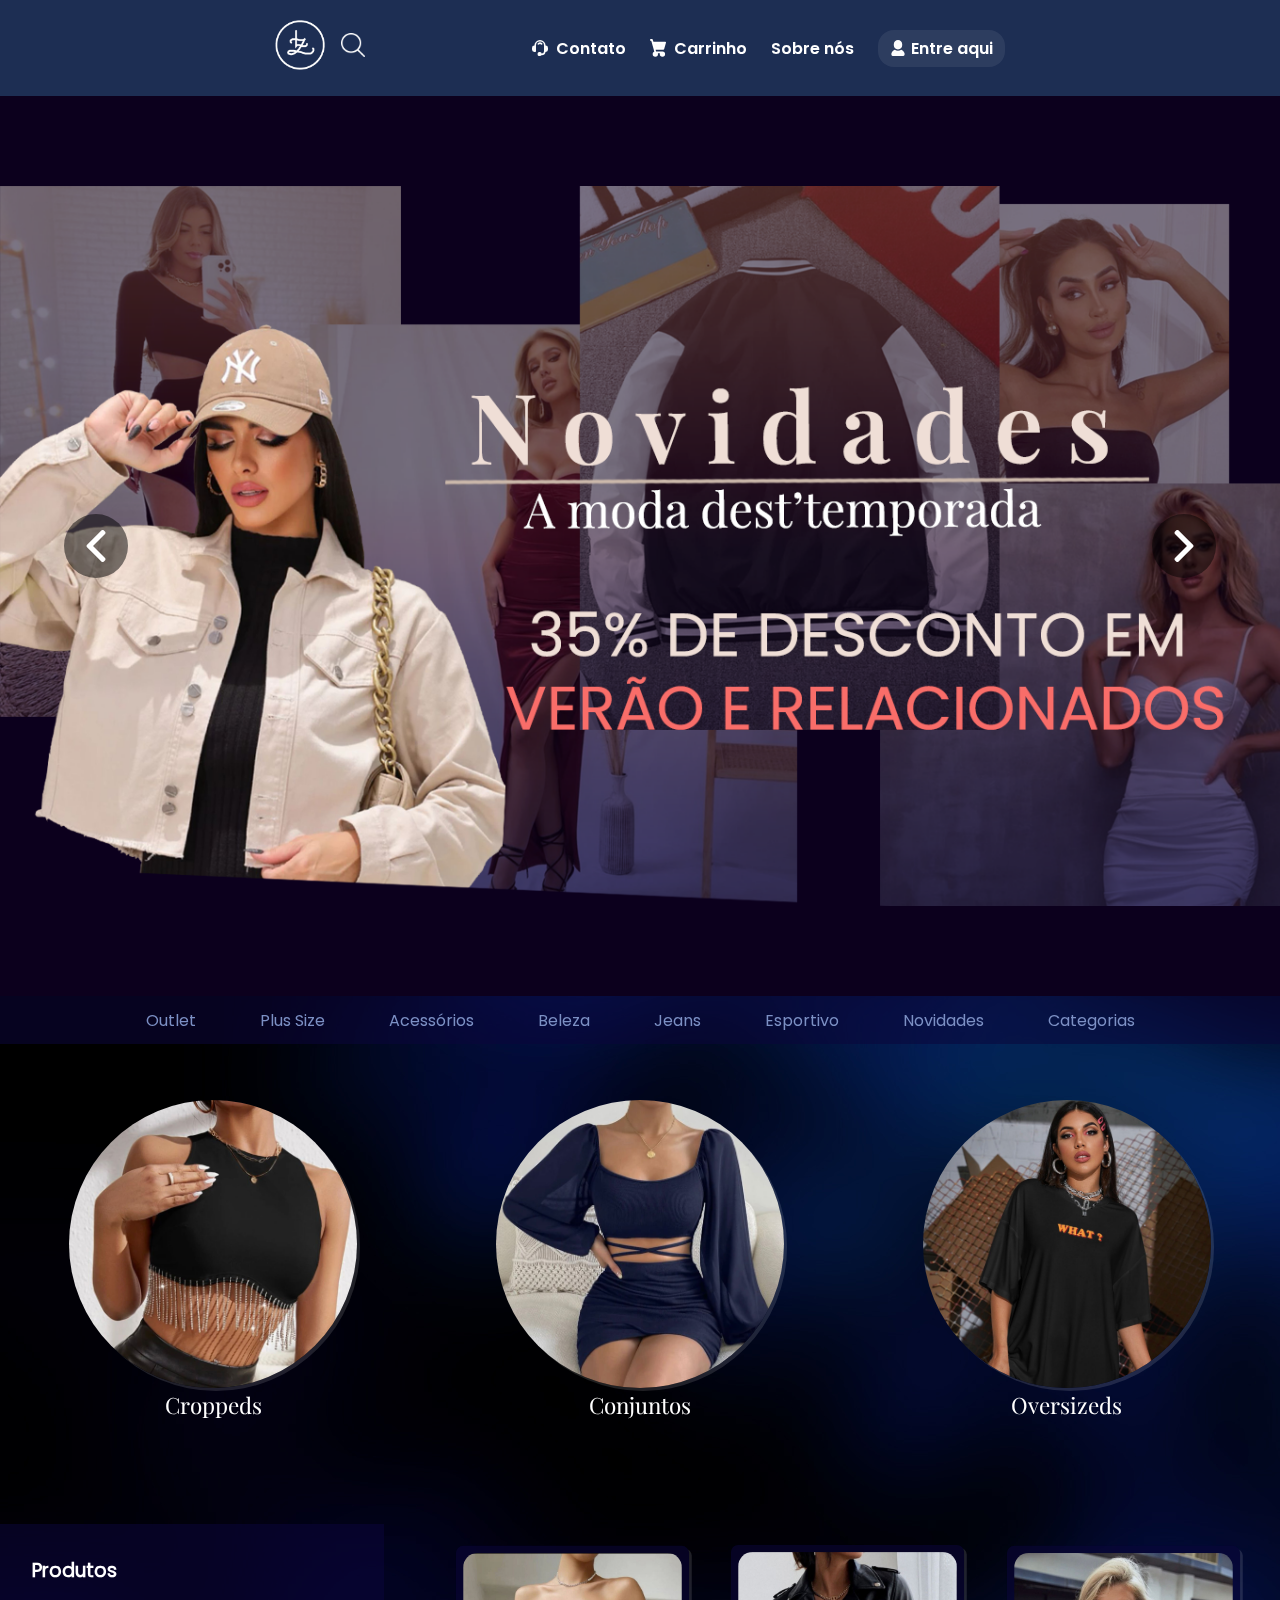
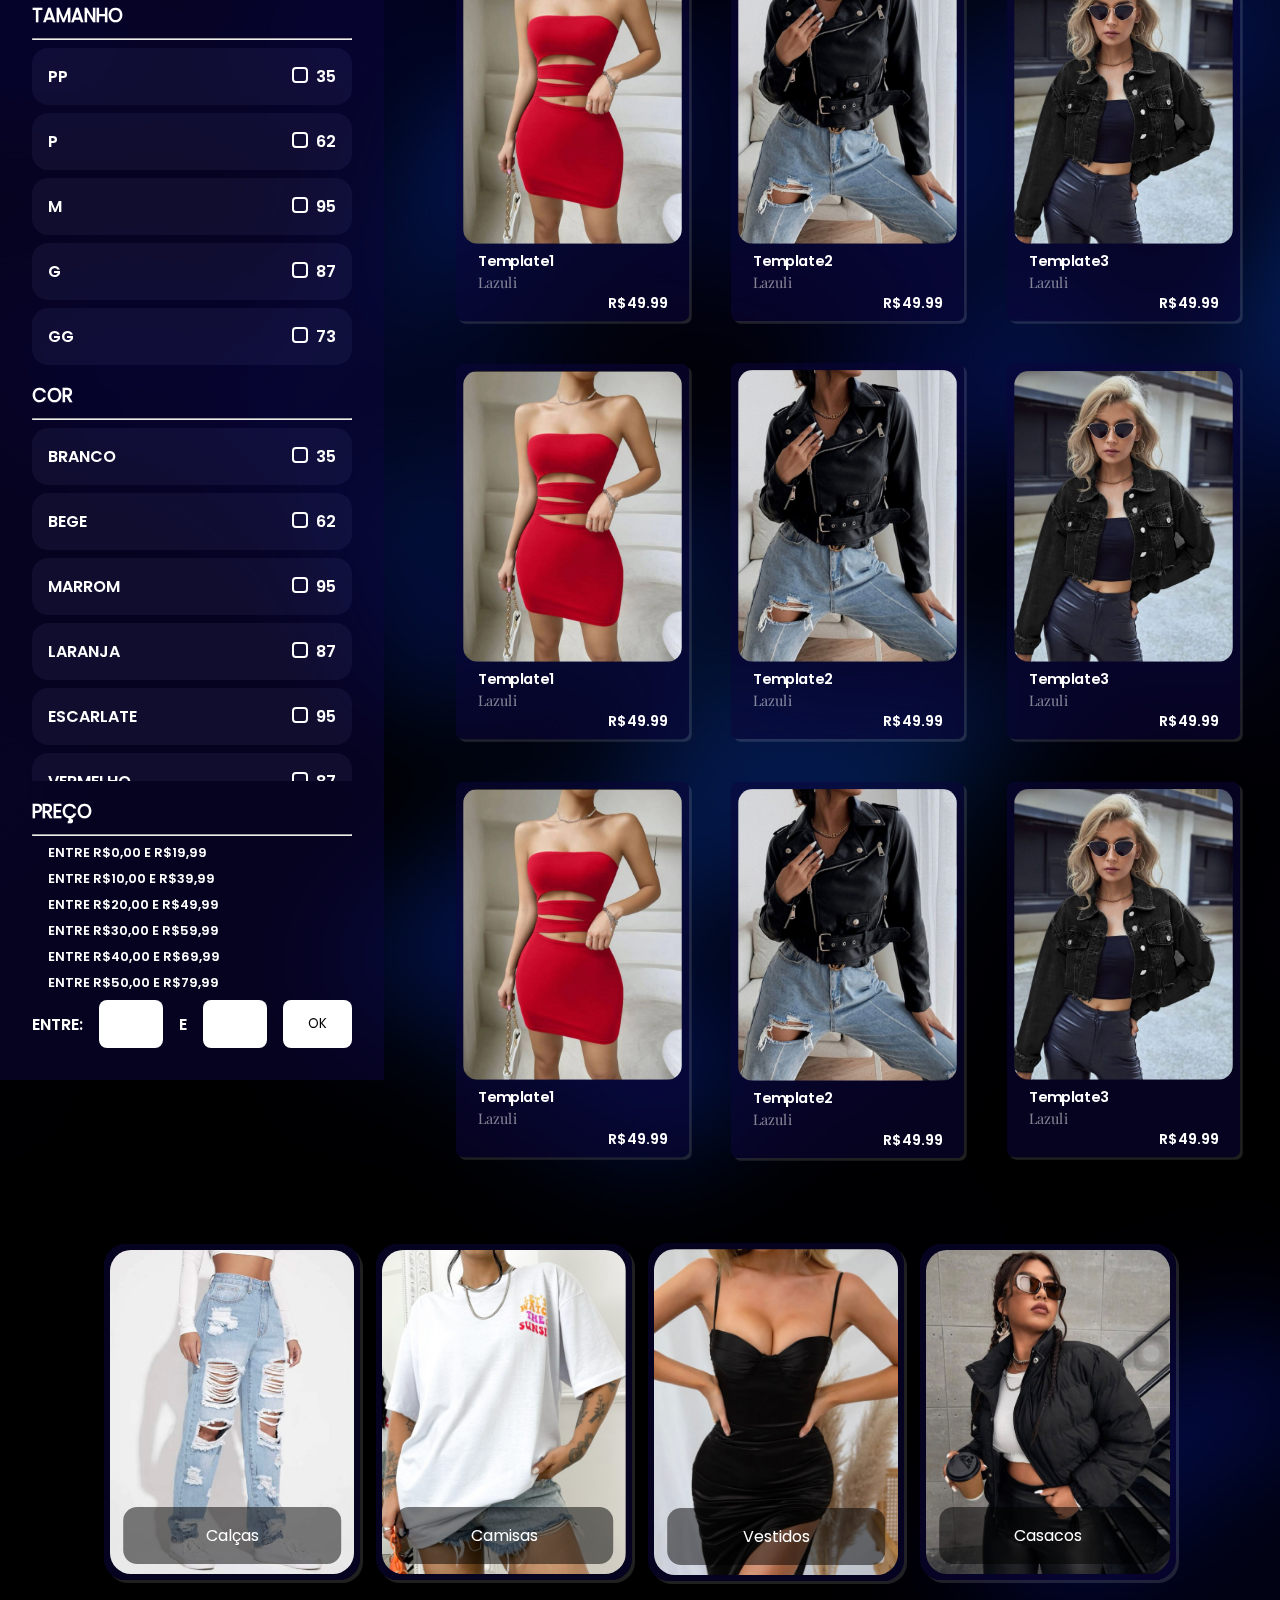
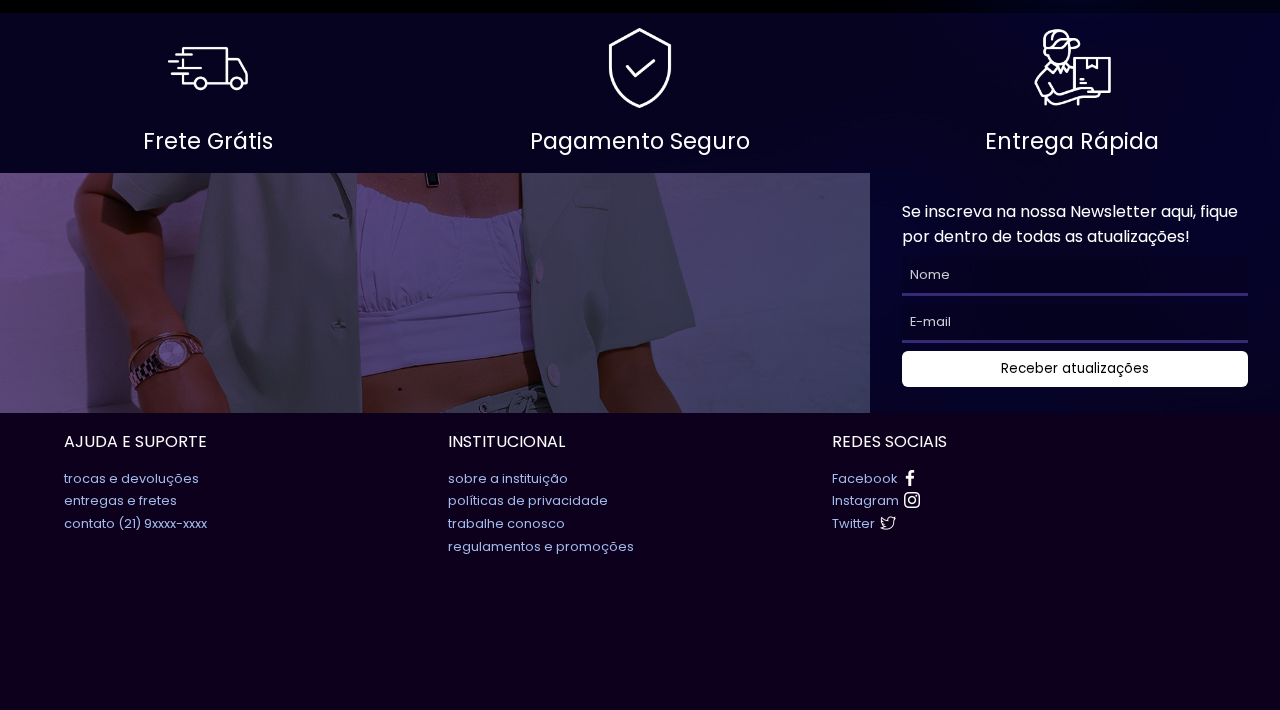
<file: index.html>
<!DOCTYPE html>
<html lang="pt-BR">
<head>
    <meta charset="UTF-8">
    <meta name="viewport" content="width=device-width, initial-scale=1.0">
    <link rel="stylesheet" href="Styles/default.css">
    <link rel="stylesheet" href="Styles/index.css">
    <link rel="stylesheet" href="default/transitions.css">
    <link rel="stylesheet" href="Styles/headerInput.css">
    <link rel="stylesheet" href="Styles/footer.css">
    <script src="default/script.js" defer></script>
    <title>Loja Lazuli</title>
</head>
<body>
    <div class="transition transition-2 is-active"></div>
    
    <header>
        <div class="headerUpInput opacity">
            <button onclick="inputDisappear()">Fechar</button>
            <input type="text" name="busca" id="busca" placeholder="Buscar produtos">
        </div>
        <div class="headerUp">
            <div class="headerLeft">
                <button onclick="index()">
                    <a href="index.html"><img src="Imagens/LogoLazulli.png" alt=""></a>
                </button>
                <button onclick="inputAppear()" id="lupa"><img src="Imagens/lupa.png"></button>
            </div>
            <div class="headerRight">
                <div class="left">
                    <button onclick="perfil()">
                        <a class="last">
                            <svg version="1.1" id="_x32_" xmlns="http://www.w3.org/2000/svg" xmlns:xlink="http://www.w3.org/1999/xlink" viewBox="0 0 512 512"  xml:space="preserve"><g><path class="st0" d="M458.159,404.216c-18.93-33.65-49.934-71.764-100.409-93.431c-28.868,20.196-63.938,32.087-101.745,32.087 c-37.828,0-72.898-11.89-101.767-32.087c-50.474,21.667-81.479,59.782-100.398,93.431C28.731,448.848,48.417,512,91.842,512c43.426,0,164.164,0,164.164,0s120.726,0,164.153,0C463.583,512,483.269,448.848,458.159,404.216z"/><path class="st0" d="M256.005,300.641c74.144,0,134.231-60.108,134.231-134.242v-32.158C390.236,60.108,330.149,0,256.005,0c-74.155,0-134.252,60.108-134.252,134.242V166.4C121.753,240.533,181.851,300.641,256.005,300.641z"/></g></svg>
                            <label>Entre aqui</label>
                        </a>
                    </button>
                    <button id="menuBtn">
                        <span></span>
                        <span></span>
                        <span></span>
                    </button>
                </div>
                <div class="right">
                    <button onclick="contato()"><a>
                        <svg class="w-6 h-6 text-gray-800 dark:text-white" aria-hidden="true" xmlns="http://www.w3.org/2000/svg" fill="currentColor" viewBox="0 0 20 20"><path d="M7.824 5.937a1 1 0 0 0 .726-.312 2.042 2.042 0 0 1 2.835-.065 1 1 0 0 0 1.388-1.441 3.994 3.994 0 0 0-5.674.13 1 1 0 0 0 .725 1.688Z"/><path d="M17 7A7 7 0 1 0 3 7a3 3 0 0 0-3 3v2a3 3 0 0 0 3 3h1a1 1 0 0 0 1-1V7a5 5 0 1 1 10 0v7.083A2.92 2.92 0 0 1 12.083 17H12a2 2 0 0 0-2-2H9a2 2 0 0 0-2 2v1a2 2 0 0 0 2 2h1a1.993 1.993 0 0 0 1.722-1h.361a4.92 4.92 0 0 0 4.824-4H17a3 3 0 0 0 3-3v-2a3 3 0 0 0-3-3Z"/></svg>
                        Contato
                    </a>
                    </button>
                    <button onclick="carrinho()">
                        <a>
                            <svg class="w-6 h-6 text-gray-800 dark:text-white" aria-hidden="true" xmlns="http://www.w3.org/2000/svg" fill="none" viewBox="0 0 18 20"><path stroke="currentColor" stroke-linecap="round" stroke-linejoin="round" stroke-width="2" d="M6 15a2 2 0 1 0 0 4 2 2 0 0 0 0-4Zm0 0h8m-8 0-1-4m9 4a2 2 0 1 0 0 4 2 2 0 0 0 0-4Zm-9-4h10l2-7H3m2 7L3 4m0 0-.792-3H1"/></svg>
                            Carrinho
                        </a>
                    </button>
                    <button onclick="sobreNos()">
                        <a>Sobre nós</a>
                    </button>
                    
                    <button onclick="perfil()">
                        <a class="last">
                            <svg version="1.1" id="_x32_" xmlns="http://www.w3.org/2000/svg" xmlns:xlink="http://www.w3.org/1999/xlink" viewBox="0 0 512 512"  xml:space="preserve"><g><path class="st0" d="M458.159,404.216c-18.93-33.65-49.934-71.764-100.409-93.431c-28.868,20.196-63.938,32.087-101.745,32.087 c-37.828,0-72.898-11.89-101.767-32.087c-50.474,21.667-81.479,59.782-100.398,93.431C28.731,448.848,48.417,512,91.842,512c43.426,0,164.164,0,164.164,0s120.726,0,164.153,0C463.583,512,483.269,448.848,458.159,404.216z"/><path class="st0" d="M256.005,300.641c74.144,0,134.231-60.108,134.231-134.242v-32.158C390.236,60.108,330.149,0,256.005,0c-74.155,0-134.252,60.108-134.252,134.242V166.4C121.753,240.533,181.851,300.641,256.005,300.641z"/></g></svg>
                            <label>Entre aqui</label>
                        </a>
                    </button>
                </div>
            </div>
        </div>
        
    </header>
    <div class="leftBar">
        <div class="titleMenu">
            <label>Lazuli</label>
            <button id="menuBtnRemover">
                <span></span>
                <span></span>
            </button>
            <!-- <button id="menuBtnRemover"></button> -->
        </div>
        
        <div class="upperMenu">
            <button onclick="contato()"><a>
                    Contato
                </a>
            </button>
            <button onclick="carrinho()">
                <a>
                    Carrinho
                </a>
            </button>
            <button onclick="sobreNos()">
                <a>Sobre nós</a>
            </button>
        </div>
        <div class="bottomMenu">
            <a href="#">Alugar um lote</a>
            <label>(xx) xxxxx-xxxx</label>
            <label>xxxx@gmail.com</label> 
        </div>
    </div>


    <div class="container1">
        <div class="Left">
            <div class="buttonLeft"><img src="Imagens/landingSetaBranca.png" alt=""></div>
        </div>
        
        <img src="Imagens/Header1.png">
        <div class="Right">
            <div class="buttonRight"><img src="Imagens/landingSetaBranca.png" alt=""></div>
        </div>
        
    </div>
    <div class="headerDown">
        <a href="#">Outlet</a>
        <a href="#">Plus Size</a>
        <a href="#">Acessórios</a>
        <a href="#">Beleza</a>
        <a href="#">Jeans</a>
        <a href="#">Esportivo</a>
        <a href="#">Novidades</a>
        <a href="#">Categorias</a>
    </div>
    

    <section id="sec3">
        <div class="container">
            <div class="icon">
                <img src="Imagens ADM/18.jpg" alt="">
            </div>
            <h4>Croppeds</h4>
        </div>
        <div class="container">
            <div class="icon">
                <img src="Imagens ADM/28.jpg" alt="">
            </div>
            <h4>Conjuntos</h4>
        </div>
        <div class="container">
            <div class="icon">
                <img src="Imagens ADM/31.jpg" alt="">
            </div>
            <h4>Oversizeds</h4>
        </div>
    </section>
    <section id="sec1">
        <div class="sectionLeft">
            <h3>Produtos</h3>

            <div class="menus tamanho">
                <h3>TAMANHO</h3>
                <hr>
                <button class="tamanhoBtn">
                    <span>PP</span>
                    <div class="imgAndNumber">
                        <div class="checkbox"></div>
                        35
                    </div>
                </button>
                <button class="tamanhoBtn">
                    <span>P</span>
                    <div class="imgAndNumber">
                        <div class="checkbox"></div>
                        62
                    </div>
                </button>
                <button class="tamanhoBtn">
                    <span>M</span>
                    <div class="imgAndNumber">
                        <div class="checkbox"></div>
                        95
                    </div>
                </button>
                <button class="tamanhoBtn">
                    <span>G</span>
                    <div class="imgAndNumber">
                        <div class="checkbox"></div>
                        87
                    </div>
                </button>
                <button class="tamanhoBtn">
                    <span>GG</span>
                    <div class="imgAndNumber">
                        <div class="checkbox"></div>
                        73
                    </div>
                </button>
            </div>
            <div class="menus cor">
                <h3>COR</h3>
                <hr>
                <button class="tamanhoBtn">
                    <span>BRANCO</span>
                    <div class="imgAndNumber">
                        <div class="checkbox"></div>
                        35
                    </div>
                </button>
                <button class="tamanhoBtn">
                    <span>BEGE</span>
                    <div class="imgAndNumber">
                        <div class="checkbox"></div>
                        62
                    </div>
                </button>
                <button class="tamanhoBtn">
                    <span>MARROM</span>
                    <div class="imgAndNumber">
                        <div class="checkbox"></div>
                        95
                    </div>
                </button>
                <button class="tamanhoBtn">
                    <span>LARANJA</span>
                    <div class="imgAndNumber">
                        <div class="checkbox"></div>
                        87
                    </div>
                </button>
                <button class="tamanhoBtn">
                    <span>ESCARLATE</span>
                    <div class="imgAndNumber">
                        <div class="checkbox"></div>
                        95
                    </div>
                </button>
                <button class="tamanhoBtn">
                    <span>VERMELHO</span>
                    <div class="imgAndNumber">
                        <div class="checkbox"></div>
                        87
                    </div>
                </button>
                <button class="tamanhoBtn">
                    <span>ROSA</span>
                    <div class="imgAndNumber">
                        <div class="checkbox"></div>
                        95
                    </div>
                </button>
                <button class="tamanhoBtn">
                    <span>VERDE CLARO</span>
                    <div class="imgAndNumber">
                        <div class="checkbox"></div>
                        87
                    </div>
                </button>
                <button class="tamanhoBtn">
                    <span>AZUL ESCURO</span>
                    <div class="imgAndNumber">
                        <div class="checkbox"></div>
                        95
                    </div>
                </button>
                <button class="tamanhoBtn">
                    <span>PRETO</span>
                    <div class="imgAndNumber">
                        <div class="checkbox"></div>
                        87
                    </div>
                </button>
            </div>
            <div class="menus preco">
                <h3>PREÇO</h3>
                <hr>
                <button class="precoBtn">ENTRE R$0,00 E R$19,99</button>
                <button class="precoBtn">ENTRE R$10,00 E R$39,99</button>
                <button class="precoBtn">ENTRE R$20,00 E R$49,99</button>
                <button class="precoBtn">ENTRE R$30,00 E R$59,99</button>
                <button class="precoBtn">ENTRE R$40,00 E R$69,99</button>
                <button class="precoBtn">ENTRE R$50,00 E R$79,99</button>
                <div class="escolhaPreco">
                    ENTRE: <input type="text">
                    E <input type="text">
                    <input type="submit" value="OK">
                </div>
            </div>
        </div>
        <div class="section">
            <div class="section2 col1">
                <button onclick="compra()" class="cardProd">
                    <div class="img">
                        <img src="Imagens ADM/2.jpg" alt="">
                    </div>
                    <div class="texto">
                        <span>Template1</span>
                        <span>Lazuli</span>
                    </div>
                    <div class="pricing">
                        <span>R$49.99</span>
                    </div>
                </button>
                <button onclick="compra()" class="cardProd">
                    <div class="img">
                        <img src="Imagens ADM/7.jpg" alt="">
                    </div>
                    <div class="texto">
                        <span>Template2</span>
                        <span>Lazuli</span>
                    </div>
                    <div class="pricing">
                        <span>R$49.99</span>
                    </div>
                </button>
                <button onclick="compra()" class="cardProd">
                    <div class="img">
                        <img src="Imagens ADM/30.jpg" alt="">
                    </div>
                    <div class="texto">
                        <span>Template3</span>
                        <span>Lazuli</span>
                    </div>
                    <div class="pricing">
                        <span>R$49.99</span>
                    </div>
                </button>
            </div>
            <div class="section2 col2">
                <button onclick="compra()" class="cardProd">
                    <div class="img">
                        <img src="Imagens ADM/2.jpg" alt="">
                    </div>
                    <div class="texto">
                        <span>Template1</span>
                        <span>Lazuli</span>
                    </div>
                    <div class="pricing">
                        <span>R$49.99</span>
                    </div>
                </button>
                <button onclick="compra()" class="cardProd">
                    <div class="img">
                        <img src="Imagens ADM/7.jpg" alt="">
                    </div>
                    <div class="texto">
                        <span>Template2</span>
                        <span>Lazuli</span>
                    </div>
                    <div class="pricing">
                        <span>R$49.99</span>
                    </div>
                </button>
                <button onclick="compra()" class="cardProd">
                    <div class="img">
                        <img src="Imagens ADM/30.jpg" alt="">
                    </div>
                    <div class="texto">
                        <span>Template3</span>
                        <span>Lazuli</span>
                    </div>
                    <div class="pricing">
                        <span>R$49.99</span>
                    </div>
                </button>
            </div>
            <div class="section2 col3">
                <button onclick="compra()" class="cardProd">
                    <div class="img">
                        <img src="Imagens ADM/2.jpg" alt="">
                    </div>
                    <div class="texto">
                        <span>Template1</span>
                        <span>Lazuli</span>
                    </div>
                    <div class="pricing">
                        <span>R$49.99</span>
                    </div>
                </button>
                <button onclick="compra()" class="cardProd">
                    <div class="img">
                        <img src="Imagens ADM/7.jpg" alt="">
                    </div>
                    <div class="texto">
                        <span>Template2</span>
                        <span>Lazuli</span>
                    </div>
                    <div class="pricing">
                        <span>R$49.99</span>
                    </div>
                </button>
                <button onclick="compra()" class="cardProd">
                    <div class="img">
                        <img src="Imagens ADM/30.jpg" alt="">
                    </div>
                    <div class="texto">
                        <span>Template3</span>
                        <span>Lazuli</span>
                    </div>
                    <div class="pricing">
                        <span>R$49.99</span>
                    </div>
                </button>
            </div>
        </div>
    </section>
    
    <div class="container2">
        <div class="card">
            <img src="Imagens ADM/19.jpg" alt="">
                <a href="#">Calças</a>
        </div>
        <div class="card">
            <img src="Imagens/Img7.png" alt="">
                <a href="#">Camisas</a>
        </div>
        <div class="card">
            <img src="Imagens/Img6.png" alt="">
                <a href="#">Vestidos</a>
        </div>
        <div class="card">
            <img src="Imagens ADM/27.jpg" alt="">
                <a href="#">Casacos</a>
        </div>
    </div>
    
    <section id="sec2">
        <div class="section1">
            <div class="section1 container">
                <img src="Imagens/freteGratis.png" alt="">
                <span>Frete Grátis</span>
            </div>
            <div class="section1 container">
                <img src="Imagens/pagamentoSeguro.png" alt="">
                <span>Pagamento Seguro</span>
            </div>
            <div class="section1 container">
                <img src="Imagens/entregaRapida.png" alt="">
                <span>Entrega Rápida</span>
            </div>
        </div>
    </section>

    
    <footer>
        <div class="newsletter">
            <div class="img">
                <img src="Imagens/Img9.jpg" alt="">
            </div>
            <form class="form" method="POST">
                <span>Se inscreva na nossa Newsletter aqui, 
                    fique por dentro de todas as atualizações!</span>
                <div class="formInput">
                    <input type="text" name="nomeNews" id="nomeNews" placeholder="Nome">
                </div>
                <div class="formInput">
                    <input type="email" name="emailNews" id="emailNews" placeholder="E-mail">
                </div>
                <div class="formInput">
                    <input type="submit" value="Receber atualizações">
                </div>
            </form>
        </div>
        <div class="container4">
            <label>AJUDA E SUPORTE</label>
            <label>INSTITUCIONAL</label>
            <label>REDES SOCIAIS</label>
        </div>
        <div class="container5">
            <div class="ajuda">
                <a href="#">trocas e devoluções</a>
                <a href="#">entregas e fretes</a>
                <a href="#">contato (21) 9xxxx-xxxx</a>
            </div>
            <div class="institucional">
                <a href="#">sobre a instituição</a>
                <a href="#">políticas de privacidade</a>
                <a href="https://docs.google.com/forms/d/e/1FAIpQLScOJUP6l9bqcg6K0tc2WxG3hwULyVCIyE488dnVTeMTFD2hyQ/viewform?usp=sf_link">trabalhe conosco</a>
                <a href="#">regulamentos e promoções</a>
            </div>
            <div class="redes">
                <a href="#">Facebook<img src="Imagens/iconFace.png" alt=""></a>
                <a href="https://instagram.com/lazzuli._?igshid=MzRlODBiNWFlZA==">Instagram<img src="Imagens/iconInsta.png" alt=""></a>
                <a href="#">Twitter<img src="Imagens/iconTwitter.png" alt=""></a>
                <a href="#"></a>
            </div>
        </div>
    </footer>
</body>
</html>
</file>
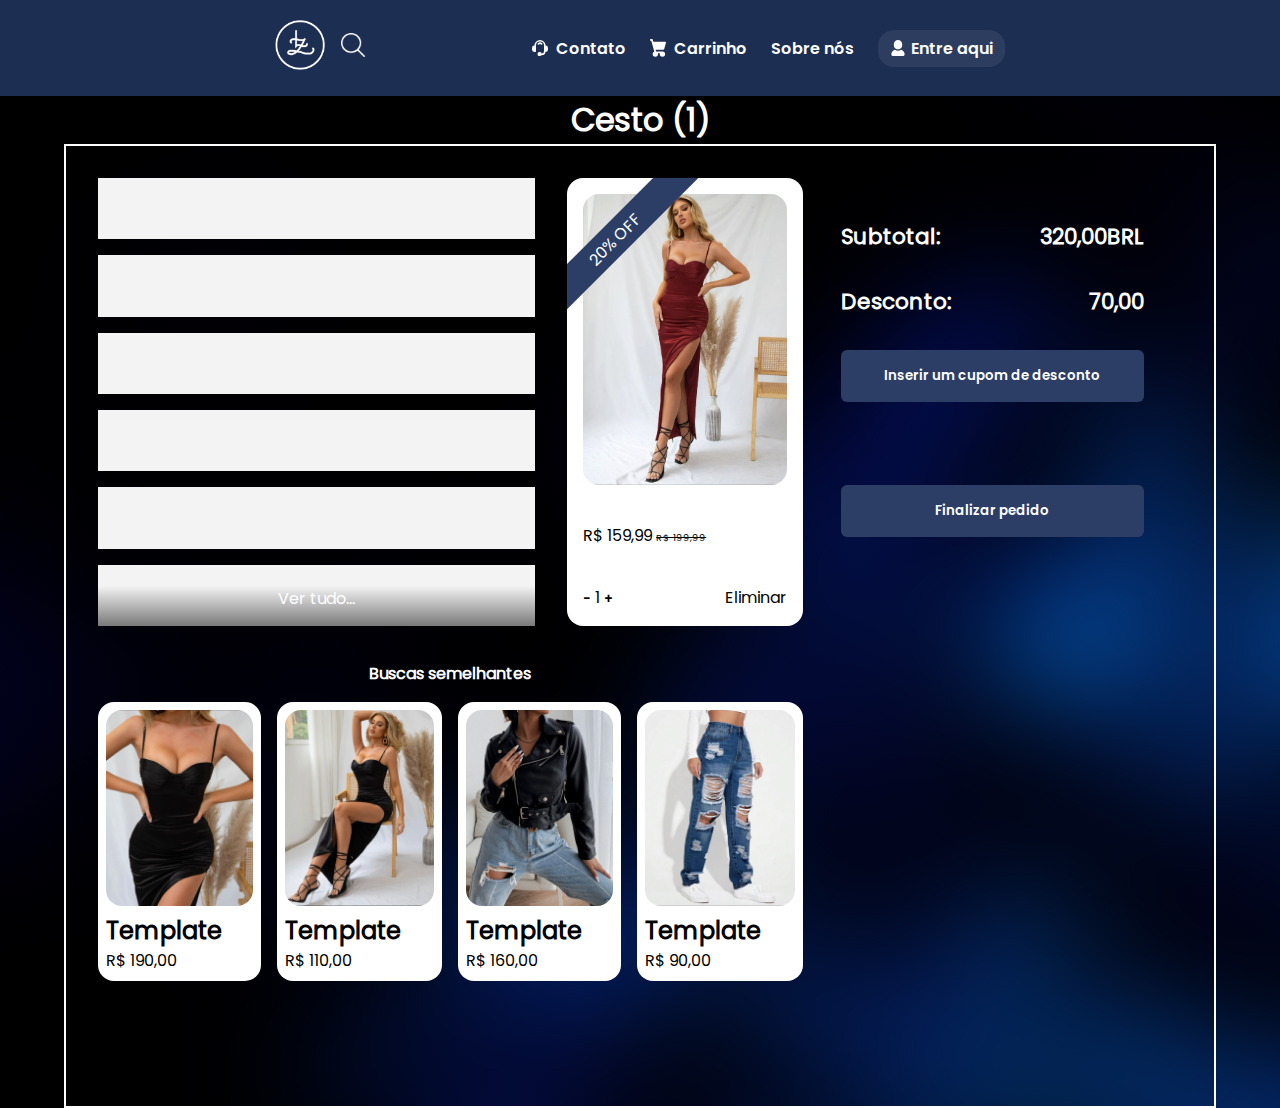
<file: carrinho.html>
<!DOCTYPE html>
<html lang="pt-BR">
<head>
    <meta charset="UTF-8">
    <meta name="viewport" content="width=device-width, initial-scale=1.0">
    <link rel="stylesheet" href="Styles/default.css">
    <link rel="stylesheet" href="default/transitions.css">
    <link rel="stylesheet" href="Styles/headerInput.css">
    <link rel="stylesheet" href="Styles/carrinho.css">
    <script src="default/script.js" defer></script>
    <title>Loja Lazuli</title>
</head>
<body>
    <div class="transition transition-2 is-active"></div>

    <header>
        <div class="headerUpInput opacity">
            <button onclick="inputDisappear()">Fechar</button>
            <input type="text" name="busca" id="busca" placeholder="Buscar produtos">
        </div>
        <div class="headerUp">
            <div class="headerLeft">
                <button onclick="index()">
                    <a href="index.html"><img src="Imagens/LogoLazulli.png" alt=""></a>
                </button>
                <button onclick="inputAppear()" id="lupa"><img src="Imagens/lupa.png"></button>
            </div>
            <div class="headerRight">
                <div class="left">
                    <button onclick="perfil()">
                        <a class="last">
                            <svg version="1.1" id="_x32_" xmlns="http://www.w3.org/2000/svg" xmlns:xlink="http://www.w3.org/1999/xlink" viewBox="0 0 512 512"  xml:space="preserve"><g><path class="st0" d="M458.159,404.216c-18.93-33.65-49.934-71.764-100.409-93.431c-28.868,20.196-63.938,32.087-101.745,32.087 c-37.828,0-72.898-11.89-101.767-32.087c-50.474,21.667-81.479,59.782-100.398,93.431C28.731,448.848,48.417,512,91.842,512c43.426,0,164.164,0,164.164,0s120.726,0,164.153,0C463.583,512,483.269,448.848,458.159,404.216z"/><path class="st0" d="M256.005,300.641c74.144,0,134.231-60.108,134.231-134.242v-32.158C390.236,60.108,330.149,0,256.005,0c-74.155,0-134.252,60.108-134.252,134.242V166.4C121.753,240.533,181.851,300.641,256.005,300.641z"/></g></svg>
                            <label>Entre aqui</label>
                        </a>
                    </button>
                    <button id="menuBtn">
                        <span></span>
                        <span></span>
                        <span></span>
                    </button>
                </div>
                <div class="right">
                    <button onclick="contato()"><a>
                        <svg class="w-6 h-6 text-gray-800 dark:text-white" aria-hidden="true" xmlns="http://www.w3.org/2000/svg" fill="currentColor" viewBox="0 0 20 20"><path d="M7.824 5.937a1 1 0 0 0 .726-.312 2.042 2.042 0 0 1 2.835-.065 1 1 0 0 0 1.388-1.441 3.994 3.994 0 0 0-5.674.13 1 1 0 0 0 .725 1.688Z"/><path d="M17 7A7 7 0 1 0 3 7a3 3 0 0 0-3 3v2a3 3 0 0 0 3 3h1a1 1 0 0 0 1-1V7a5 5 0 1 1 10 0v7.083A2.92 2.92 0 0 1 12.083 17H12a2 2 0 0 0-2-2H9a2 2 0 0 0-2 2v1a2 2 0 0 0 2 2h1a1.993 1.993 0 0 0 1.722-1h.361a4.92 4.92 0 0 0 4.824-4H17a3 3 0 0 0 3-3v-2a3 3 0 0 0-3-3Z"/></svg>
                        Contato
                    </a>
                    </button>
                    <button onclick="carrinho()">
                        <a>
                            <svg class="w-6 h-6 text-gray-800 dark:text-white" aria-hidden="true" xmlns="http://www.w3.org/2000/svg" fill="none" viewBox="0 0 18 20"><path stroke="currentColor" stroke-linecap="round" stroke-linejoin="round" stroke-width="2" d="M6 15a2 2 0 1 0 0 4 2 2 0 0 0 0-4Zm0 0h8m-8 0-1-4m9 4a2 2 0 1 0 0 4 2 2 0 0 0 0-4Zm-9-4h10l2-7H3m2 7L3 4m0 0-.792-3H1"/></svg>
                            Carrinho
                        </a>
                    </button>
                    <button onclick="sobreNos()">
                        <a>Sobre nós</a>
                    </button>
                    
                    <button onclick="perfil()">
                        <a class="last">
                            <svg version="1.1" id="_x32_" xmlns="http://www.w3.org/2000/svg" xmlns:xlink="http://www.w3.org/1999/xlink" viewBox="0 0 512 512"  xml:space="preserve"><g><path class="st0" d="M458.159,404.216c-18.93-33.65-49.934-71.764-100.409-93.431c-28.868,20.196-63.938,32.087-101.745,32.087 c-37.828,0-72.898-11.89-101.767-32.087c-50.474,21.667-81.479,59.782-100.398,93.431C28.731,448.848,48.417,512,91.842,512c43.426,0,164.164,0,164.164,0s120.726,0,164.153,0C463.583,512,483.269,448.848,458.159,404.216z"/><path class="st0" d="M256.005,300.641c74.144,0,134.231-60.108,134.231-134.242v-32.158C390.236,60.108,330.149,0,256.005,0c-74.155,0-134.252,60.108-134.252,134.242V166.4C121.753,240.533,181.851,300.641,256.005,300.641z"/></g></svg>
                            <label>Entre aqui</label>
                        </a>
                    </button>
                </div>
            </div>
        </div>
        
    </header>
    

    <div class="leftBar">
        <div class="titleMenu">
            <label>Lazuli</label>
            <button id="menuBtnRemover">
                <span></span>
                <span></span>
            </button>
            <!-- <button id="menuBtnRemover"></button> -->
        </div>
        
        <div class="upperMenu">
            <button onclick="contato()"><a>
                    Contato
                </a>
            </button>
            <button onclick="carrinho()">
                <a>
                    Carrinho
                </a>
            </button>
            <button onclick="sobreNos()">
                <a>Sobre nós</a>
            </button>
        </div>
        <div class="bottomMenu">
            <a href="#">Alugar um lote</a>
            <label>(xx) xxxxx-xxxx</label>
            <label>xxxx@gmail.com</label> 
        </div>
    </div>

    
    <div class="container">
        <h1>Cesto (1)</h1>
        <div class="container1">
            <div class="left">
                <div class="container2">
                    <div class="c2left">
                        <div class="item"></div>
                        <div class="item"></div>
                        <div class="item"></div>
                        <div class="item"></div>
                        <div class="item"></div>
                        <div class="item"></div>
                        <div class="bottom">Ver tudo...</div>
                    </div>
                    <div class="c2right">
                        <div class="card">
                            <div class="promo"><label>20% OFF</label></div>
                            <div class="info">
                                <img src="Imagens ADM/11.jpg">
                                <div class="price">R$ 159,99 <span>R$ 199,99</span></div>
                                <div class="bottom">
                                    <div class="qtd">
                                        <button>-</button>
                                                1
                                        <button>+</button>
                                    </div>
                                    <div class="delete">Eliminar</div>
                                </div>
                            </div>
                        </div>
                    </div>
                </div>
                <div class="container3">
                    <h1>Buscas semelhantes</h1>
                    <div class="cardList">
                        <div class="card">
                            <img src="Imagens ADM/14.jpg">
                            <div class="info">
                                <h2>Template</h2>
                                <div class="price">R$ 190,00</div>
                            </div>
                        </div>
                        <div class="card">
                            <img src="Imagens ADM/15.jpg">
                            <div class="info">
                                <h2>Template</h2>
                                <div class="price">R$ 110,00</div>
                            </div>
                        </div>
                        <div class="card">
                            <img src="Imagens ADM/7.jpg">
                            <div class="info">
                                <h2>Template</h2>
                                <div class="price">R$ 160,00</div>
                            </div>
                        </div>
                        <div class="card">
                            <img src="Imagens ADM/21.jpg">
                            <div class="info">
                                <h2>Template</h2>
                                <div class="price">R$ 90,00</div>
                            </div>
                        </div>
                    </div>
                </div>
            </div>
            <div class="right">
                <div class="up">
                    <div class="pricing">
                        <h2>Subtotal:</h2>
                        <h2>320,00BRL</h2>
                    </div>
                    <div class="pricing">
                        <h2>Desconto:</h2>
                        <h2>70,00</h2>
                    </div>
                    <button>Inserir um cupom de desconto</button>
                </div>
                <div class="down">
                    <button>Finalizar pedido</button>
                </div>
            </div>
        </div>
    </div>
</body>
</html>
</file>
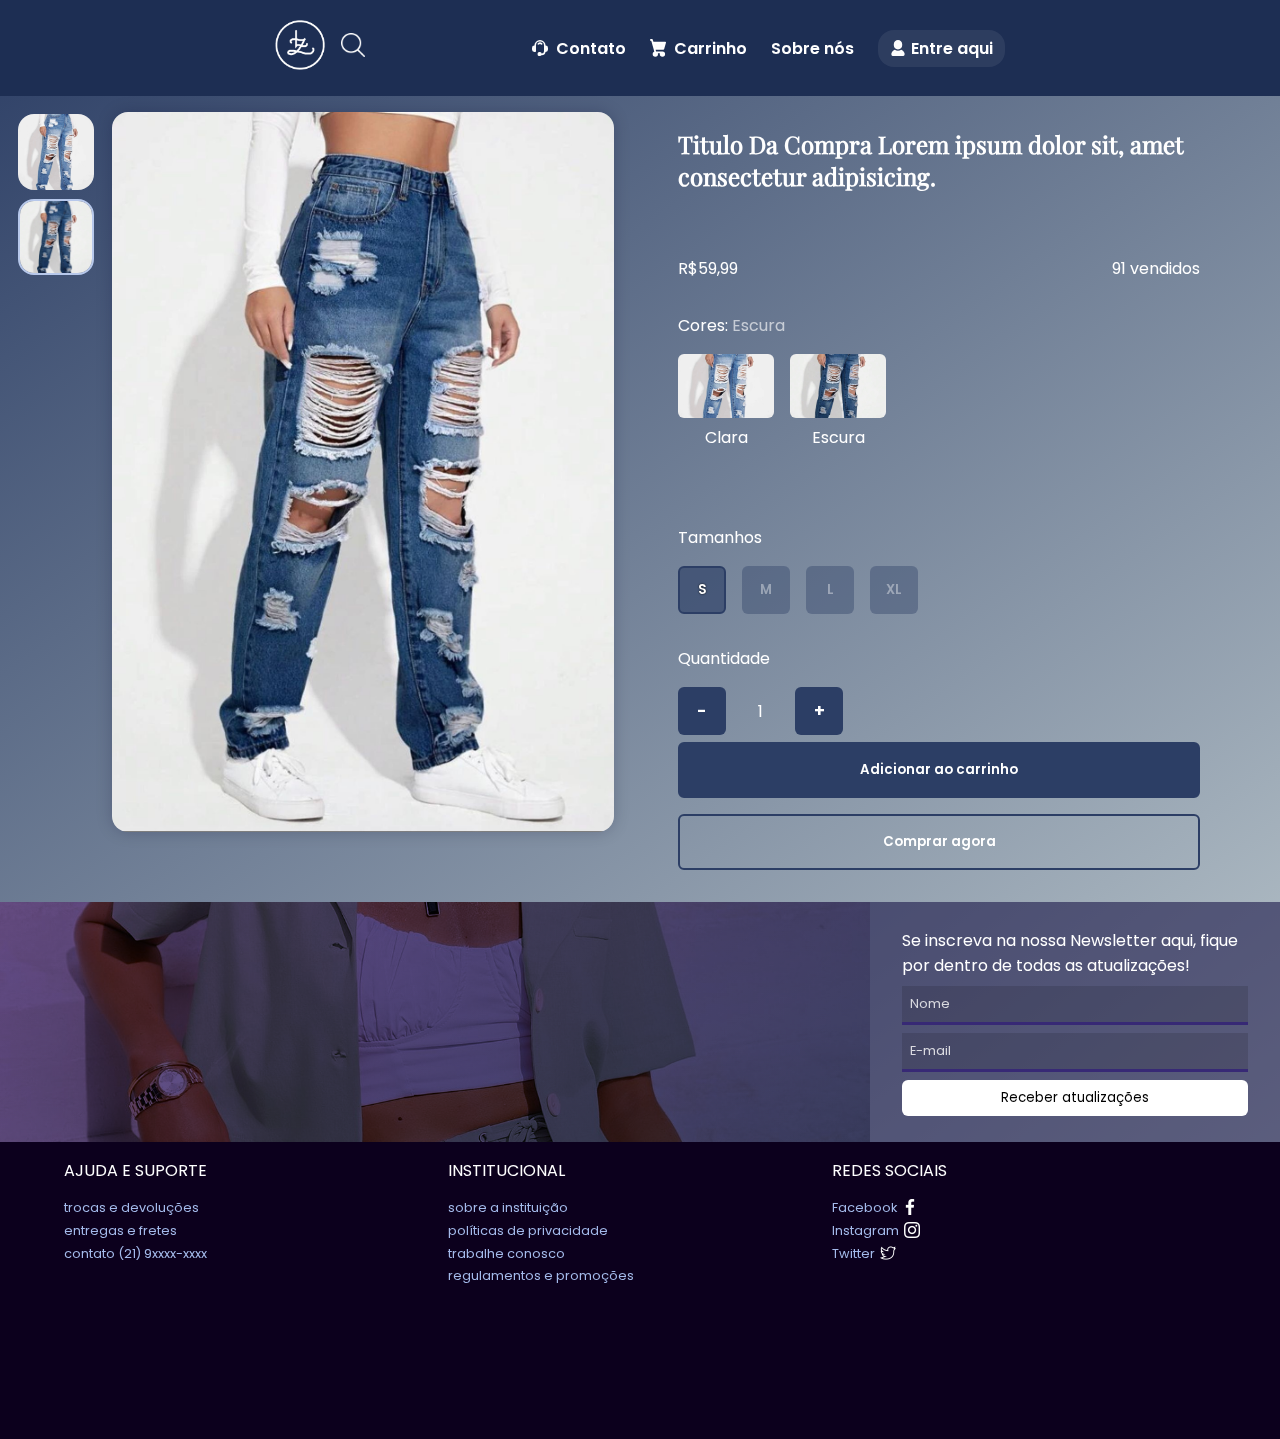
<file: compra.html>
<!DOCTYPE html>
<html lang="pt-BR">
<head>
    <meta charset="UTF-8">
    <meta name="viewport" content="width=device-width, initial-scale=1.0">
    <link rel="stylesheet" href="Styles/default.css">
    <link rel="stylesheet" href="Styles/compra.css">
    <link rel="stylesheet" href="default/transitions.css">
    <link rel="stylesheet" href="Styles/headerInput.css">
    <link rel="stylesheet" href="Styles/footer.css">
    <script src="default/script.js" defer></script>
    <title>Loja Lazuli</title>
</head>
<body>
    <div class="transition transition-2 is-active"></div>
    <header>
        <div class="headerUpInput opacity">
            <button onclick="inputDisappear()">Fechar</button>
            <input type="text" name="busca" id="busca" placeholder="Buscar produtos">
        </div>
        <div class="headerUp">
            <div class="headerLeft">
                <button onclick="index()">
                    <a href="index.html"><img src="Imagens/LogoLazulli.png" alt=""></a>
                </button>
                <button onclick="inputAppear()" id="lupa"><img src="Imagens/lupa.png"></button>
            </div>
            <div class="headerRight">
                <div class="left">
                    <button onclick="perfil()">
                        <a class="last">
                            <svg version="1.1" id="_x32_" xmlns="http://www.w3.org/2000/svg" xmlns:xlink="http://www.w3.org/1999/xlink" viewBox="0 0 512 512"  xml:space="preserve"><g><path class="st0" d="M458.159,404.216c-18.93-33.65-49.934-71.764-100.409-93.431c-28.868,20.196-63.938,32.087-101.745,32.087 c-37.828,0-72.898-11.89-101.767-32.087c-50.474,21.667-81.479,59.782-100.398,93.431C28.731,448.848,48.417,512,91.842,512c43.426,0,164.164,0,164.164,0s120.726,0,164.153,0C463.583,512,483.269,448.848,458.159,404.216z"/><path class="st0" d="M256.005,300.641c74.144,0,134.231-60.108,134.231-134.242v-32.158C390.236,60.108,330.149,0,256.005,0c-74.155,0-134.252,60.108-134.252,134.242V166.4C121.753,240.533,181.851,300.641,256.005,300.641z"/></g></svg>
                            <label>Entre aqui</label>
                        </a>
                    </button>
                    <button id="menuBtn">
                        <span></span>
                        <span></span>
                        <span></span>
                    </button>
                </div>
                <div class="right">
                    <button onclick="contato()"><a>
                        <svg class="w-6 h-6 text-gray-800 dark:text-white" aria-hidden="true" xmlns="http://www.w3.org/2000/svg" fill="currentColor" viewBox="0 0 20 20"><path d="M7.824 5.937a1 1 0 0 0 .726-.312 2.042 2.042 0 0 1 2.835-.065 1 1 0 0 0 1.388-1.441 3.994 3.994 0 0 0-5.674.13 1 1 0 0 0 .725 1.688Z"/><path d="M17 7A7 7 0 1 0 3 7a3 3 0 0 0-3 3v2a3 3 0 0 0 3 3h1a1 1 0 0 0 1-1V7a5 5 0 1 1 10 0v7.083A2.92 2.92 0 0 1 12.083 17H12a2 2 0 0 0-2-2H9a2 2 0 0 0-2 2v1a2 2 0 0 0 2 2h1a1.993 1.993 0 0 0 1.722-1h.361a4.92 4.92 0 0 0 4.824-4H17a3 3 0 0 0 3-3v-2a3 3 0 0 0-3-3Z"/></svg>
                        Contato
                    </a>
                    </button>
                    <button onclick="carrinho()">
                        <a>
                            <svg class="w-6 h-6 text-gray-800 dark:text-white" aria-hidden="true" xmlns="http://www.w3.org/2000/svg" fill="none" viewBox="0 0 18 20"><path stroke="currentColor" stroke-linecap="round" stroke-linejoin="round" stroke-width="2" d="M6 15a2 2 0 1 0 0 4 2 2 0 0 0 0-4Zm0 0h8m-8 0-1-4m9 4a2 2 0 1 0 0 4 2 2 0 0 0 0-4Zm-9-4h10l2-7H3m2 7L3 4m0 0-.792-3H1"/></svg>
                            Carrinho
                        </a>
                    </button>
                    <button onclick="sobreNos()">
                        <a>Sobre nós</a>
                    </button>
                    
                    <button onclick="perfil()">
                        <a class="last">
                            <svg version="1.1" id="_x32_" xmlns="http://www.w3.org/2000/svg" xmlns:xlink="http://www.w3.org/1999/xlink" viewBox="0 0 512 512"  xml:space="preserve"><g><path class="st0" d="M458.159,404.216c-18.93-33.65-49.934-71.764-100.409-93.431c-28.868,20.196-63.938,32.087-101.745,32.087 c-37.828,0-72.898-11.89-101.767-32.087c-50.474,21.667-81.479,59.782-100.398,93.431C28.731,448.848,48.417,512,91.842,512c43.426,0,164.164,0,164.164,0s120.726,0,164.153,0C463.583,512,483.269,448.848,458.159,404.216z"/><path class="st0" d="M256.005,300.641c74.144,0,134.231-60.108,134.231-134.242v-32.158C390.236,60.108,330.149,0,256.005,0c-74.155,0-134.252,60.108-134.252,134.242V166.4C121.753,240.533,181.851,300.641,256.005,300.641z"/></g></svg>
                            <label>Entre aqui</label>
                        </a>
                    </button>
                </div>
            </div>
        </div>
        
    </header>
    <div class="leftBar">
        <div class="titleMenu">
            <label>Lazuli</label>
            <button id="menuBtnRemover">
                <span></span>
                <span></span>
            </button>
            <!-- <button id="menuBtnRemover"></button> -->
        </div>
        
        <div class="upperMenu">
            <button onclick="contato()"><a>
                    Contato
                </a>
            </button>
            <button onclick="carrinho()">
                <a>
                    Carrinho
                </a>
            </button>
            <button onclick="sobreNos()">
                <a>Sobre nós</a>
            </button>
        </div>
        <div class="bottomMenu">
            <a href="#">Alugar um lote</a>
            <label>(xx) xxxxx-xxxx</label>
            <label>xxxx@gmail.com</label> 
        </div>
    </div>

    <div class="container1">
        <div class="compraLeft">
            <div class="imagens">
                <button><img src="Imagens ADM/20.jpg" alt=""></button>
                <button><img class="selected" src="Imagens ADM/21.jpg" alt=""></button>
            </div>
            <img id="bigImage" src="Imagens ADM/21.jpg" alt="">
        </div>
        <div class="compraRight">
            <h1>Titulo Da Compra Lorem ipsum dolor sit, amet consectetur adipisicing.</h1>
            <div class="preco">
                <span>R$59,99</span>
                <span>91 vendidos</span>
            </div>
            <div class="cores">
                <span>Cores: <zxc>Escura</zxc></span>
                <div class="images">
                    <div class="imagens">
                        <img src="Imagens ADM/20.jpg" alt="">
                        <span>Clara</span>
                    </div>
                    <div class="imagens">
                        <img src="Imagens ADM/21.jpg" alt="">
                        <span>Escura</span>
                    </div>
                </div>
            </div>
            
            <div class="tamanhos">
                <span>Tamanhos</span>
                <div class="textos">
                    <button class="texto selected">
                        S
                    </button>
                    <button class="texto">
                        M
                    </button>
                    <button class="texto">
                        L
                    </button>
                    <button class="texto">
                        XL
                    </button>
                </div>
            </div>
            
            <div class="quantidade">
                <span>Quantidade</span>
                <div class="number">
                    <button>-</button>
                    <span>1</span>
                    <button>+</button>
                </div>
            </div>
            <div class="comprar">
                <button class="carrinho">Adicionar ao carrinho</button>
                <button>Comprar agora</button>
            </div>
        </div>
    </div>
    <footer>
        <div class="newsletter">
            <div class="img">
                <img src="Imagens/Img9.jpg" alt="">
            </div>
            <form class="form" method="POST">
                <span>Se inscreva na nossa Newsletter aqui, 
                    fique por dentro de todas as atualizações!</span>
                <div class="formInput">
                    <input type="text" name="nomeNews" id="nomeNews" placeholder="Nome">
                </div>
                <div class="formInput">
                    <input type="email" name="emailNews" id="emailNews" placeholder="E-mail">
                </div>
                <div class="formInput">
                    <input type="submit" value="Receber atualizações">
                </div>
            </form>
        </div>
        <div class="container4">
            <label>AJUDA E SUPORTE</label>
            <label>INSTITUCIONAL</label>
            <label>REDES SOCIAIS</label>
        </div>
        <div class="container5">
            <div class="ajuda">
                <a href="#">trocas e devoluções</a>
                <a href="#">entregas e fretes</a>
                <a href="#">contato (21) 9xxxx-xxxx</a>
            </div>
            <div class="institucional">
                <a href="#">sobre a instituição</a>
                <a href="#">políticas de privacidade</a>
                <a href="https://docs.google.com/forms/d/e/1FAIpQLScOJUP6l9bqcg6K0tc2WxG3hwULyVCIyE488dnVTeMTFD2hyQ/viewform?usp=sf_link">trabalhe conosco</a>
                <a href="#">regulamentos e promoções</a>
            </div>
            <div class="redes">
                <a href="#">Facebook<img src="Imagens/iconFace.png" alt=""></a>
                <a href="https://instagram.com/lazzuli._?igshid=MzRlODBiNWFlZA==">Instagram<img src="Imagens/iconInsta.png" alt=""></a>
                <a href="#">Twitter<img src="Imagens/iconTwitter.png" alt=""></a>
                <a href="#"></a>
            </div>
        </div>
    </footer>
</body>
</html>
</file>
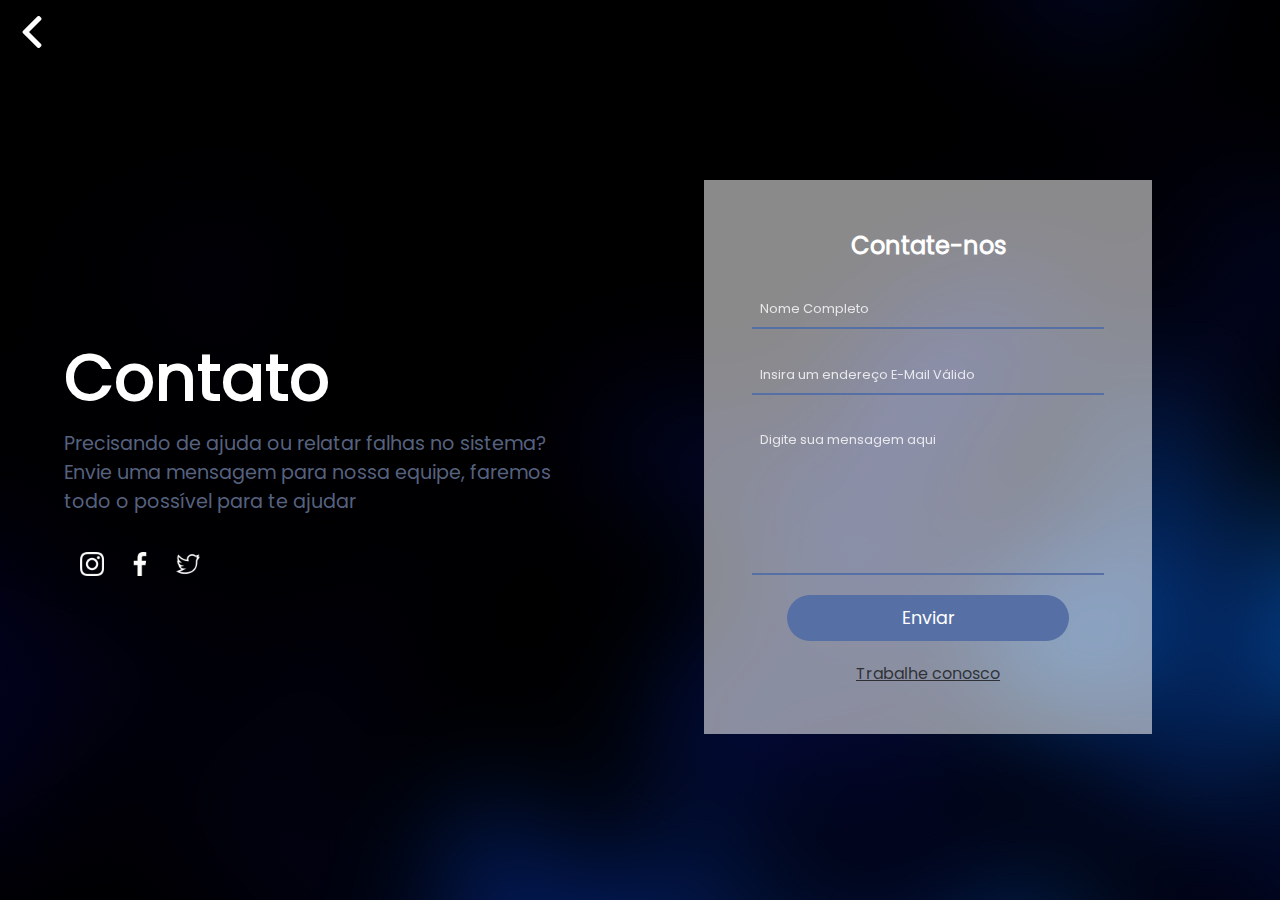
<file: contato.html>
<!DOCTYPE html>
<html lang="pt-BR">
<head>
    <meta charset="UTF-8">
    <meta name="viewport" content="width=device-width, initial-scale=1.0">
    <link rel="stylesheet" href="Styles/default.css">
    <link rel="stylesheet" href="Styles/contato.css">
    <link rel="stylesheet" href="default/transitions.css">
    <script src="default/script.js" defer></script>
    <title>Loja Lazuli</title>
</head>
<body>
    <div class="transition transition-1 is-active"></div>

    <header>
        <button onclick="index()">
            <img src="Imagens/landingSetaBranca.png" alt="">
        </button>
        
    </header>

    <div class="container1">
        <div class="left">
            <h1>Contato</h1>
            <p>Precisando de ajuda ou relatar falhas no
                sistema? Envie uma mensagem para nossa equipe, 
                faremos todo o possível para te ajudar</p>
            <div class="icons">
                <a href="https://instagram.com/lazzuli._?igshid=MzRlODBiNWFlZA=="><img src="Imagens/iconInsta.png" alt=""></a>
                <a href="#"><img src="Imagens/iconFace.png" alt=""></a>
                <a href="#"><img src="Imagens/iconTwitter.png" alt=""></a>
            </div>
        </div>
        <form class="right">
            <h2>Contate-nos</h2>
            <input type="text" name="nome" id="nome" placeholder="Nome Completo" required>
            <input type="email" name="nome" id="nome" placeholder="Insira um endereço E-Mail Válido" required>
            <textarea name="mensagem" id="mensagem" placeholder="Digite sua mensagem aqui" required></textarea>
            <input type="submit" value="Enviar" id="envio">
            <a href="#">Trabalhe conosco</a>
        </form>
        
    </div>
</body>
</html>
</file>
<file: Styles/default.css>
@font-face {
    font-family: Poppins_Regular;
    src: url(../Fontes/Poppins-Regular.ttf);
}
@font-face {
    font-family: HappyMonkey_Regular;
    src: url(../Fontes/HappyMonkey-Regular.ttf);
}
@font-face {
    font-family: Poppins_Bold;
    src: url(../Fontes/Poppins-Bold.ttf);
}
@font-face {
    font-family: Poppins_SemiBold;
    src: url(../Fontes/Poppins-SemiBold.ttf);
}
@font-face {
    font-family: PlayfarDisplay_Regular;
    src: url(../Fontes/PlayfairDisplay-Regular.ttf);
}
* {
    margin: 0;
    padding: 0;
    box-sizing: border-box;
    color: #fff;
}
body {
    width: 100%;
    min-height: 100vh;
    overflow-x: hidden;
    font-family: Poppins_Regular;
    background: rgb(217,237,255);
    background: linear-gradient(145deg, #2c3e65 0%, #ced9da 100%);
}
a {
    text-decoration: none;
    color: #FFFFFF;
    font-style: none;
    font-size: 1rem;
}
button {
    background: none;
    border: none;
    cursor: pointer;
    font-family: Poppins_SemiBold;
}
.headerLeft label {
    font-family: HappyMonkey_Regular;
    font-size: 1.5rem;
    color: #FFFFFF;
}
p span {
    font-family: Poppins_SemiBold;
}

input,
textarea {
    border: none;
    outline: none;
    font-family: Poppins_Regular;
}
input[type=submit] {
    cursor: pointer;
}
.input label,
.inputBtn label {
    font-family: Poppins_Regular;
}
label {
    cursor: pointer
}
.opacity {
    opacity: 0;
}
::placeholder {
    color: rgb(255, 255, 255);
    font-size: .8rem;
    opacity: .8; /* Firefox */
}
  
::-ms-input-placeholder { /* Edge 12 -18 */
    color: rgb(255, 255, 255);
    font-size: .8rem;
}
</file>
<file: Styles/index.css>
body {
    background-image: url("../Imagens/BackgroundDefault2.jpg");
}
.container1 {
    width: 100%;
    height: 100vh;
    display: flex;
    background-color: #0c001d;
}
.container1 img {
    width: 100%;
    object-fit: contain;
}
.container1 .Left, .container1 .Right {
    position: absolute;
    display: flex;
    width: 4rem;
    height: 100%;
    align-items: center;
}
.Left {
    left: 4rem;
}
.Right {
    right: 4rem;
}
.buttonLeft {
    padding: 1rem;
    height: 64px;
    width: 64px;
    background-color: #00000080;
    border-radius: 100vw;
}
.buttonRight {
    padding: 1rem;
    height: 64px;
    width: 64px;
    background-color: #00000080;
    border-radius: 100vw;
}
.buttonLeft img {
    rotate: 90deg;
}
.buttonRight img {
    rotate: -90deg;
}


.container2 {
    width: 100%;
    display: flex;
    gap: 1rem;
    justify-content: center;
    align-items: center;
}
.container2 .card {
    width: 20%;
    background-color: #0c053c8a;
    padding: 6px;
    display: flex;
    position: relative;
    border-radius: 21px;
    box-shadow: 3px 3px 0 #ffffff20;
    margin: 4rem 0 0;
    cursor: pointer;
    transition: .5s;
}

.container2 .card img {
    width: 100%;
    border-radius: 21px;
}
.container2 .card:hover {
    background-color: #a8b2ff3a;
}
.container2 .card a {
    position: absolute;
    left: 50%;
    transform: translate(-50%, 0);
    bottom: 1rem;
    padding: 1rem 0;
    background-color:#00000080;
    width: 85%;
    display: flex;
    align-items: center;
    justify-content: center;
    border-radius: 14px;
    transition: 0.5s;
}
.container2 .card a:hover {
    background-color:#fffffff0;
    color: #0e0e0e;
}

section .section1 {
    width: 100%;
    height: 10rem;
    display: flex;
    flex-flow: row nowrap;
    justify-content: center;
    align-items: center;
    font-size: 1.4rem;
    gap: 1rem;
}
#sec2 {
    margin-top: 2rem;
    background-color: #0c053c8a;
}
section .section1.container {
    display: flex;
    flex-flow: column nowrap;
}

section .section1.container img {
    height: 5rem;
    filter: invert()
}

#sec1 {
    padding: 5rem 0 0;
    display: flex;
}
.section {
    width: 70%;
}
section .sectionLeft {
    width: 30%;
    height: 100%;
    top: 0;
    margin-right: 2rem;
    float: left;
    display: flex;
    flex-flow: column nowrap;
    gap: 1rem;
    padding: 2rem;
    background-color: #0c053c8a;
}
button {
    font-size: 1rem;
    text-align: left;
}
.sectionLeft .menus {
    display: flex;
    flex-flow: column nowrap;
    gap: .5rem;
    font-family: Poppins_Regular;
}
.sectionLeft .tamanhoBtn {
    padding: 1rem;
    background-color: #a8b2ff10;
    border-radius: 16px;
    display: flex;
    justify-content: space-between;
}
.sectionLeft .corBtn {
    padding: 0 1rem;
    font-family: Poppins_SemiBold;
    font-size: .8rem;
}
.precoBtn {
    padding: 0 1rem;
    font-family: Poppins_SemiBold;
    font-size: .8rem;
}
.escolhaPreco {
    display: flex;
    align-items: center;
    gap: 1rem;
    font-family: Poppins_SemiBold;
}
.escolhaPreco input {
    width: 4rem;
    height: 3rem;
    border-radius: 8px;
}
.escolhaPreco input[type=submit] {
    width: 6rem;
    background-color: white;
    color: black;
}
.section .section2 {
    display: flex;
    justify-content: center;
    align-items: center;
    gap: 1rem;
    font-family: Poppins_SemiBold;
}
section .section2 .cardProd {
    scale: .9;
    width: 30%;
    display: flex;
    flex-flow: column nowrap;
    justify-content: center;
    box-shadow: 3px 3px 0 #ffffff20;
    align-items: center;
    padding: 0.5rem;
    background-color: #0c053c8a;
    border-radius: 8px;
    transition: .5s;
}
section .section2 .cardProd:hover {
    background-color: #a8b2ff20;
}
section .section2 .cardProd .img {
    width: 100%;
    height: 100%;
    border-radius: 100%;
}
section .section2 .cardProd img {
    width: 100%;
    height: 100%;
    object-fit: cover;
    border-radius: 16px;
}
section .section2 .cardProd .texto {
    display: flex;
    flex-flow: column nowrap;
    width: 100%;
    padding-left: 1rem;
}
section .section2 .cardProd .texto span:last-child {
    font-family: PlayfarDisplay_Regular;
    color: #ffffff81;
}
section .section2 .cardProd .pricing {
    width: 100%;
    text-align: right;
    padding-right: 1rem;
}
#sec3 {
    width: 100%;
    height: 25rem;
    display: flex;
    justify-content: space-around;
    align-items: center;
}
#sec3 .container {
    position: relative;
}
#sec3 .container h4 {
    position: absolute;
    bottom: -2rem;
    width: 100%;
    text-align: center;
    font-size: 1.4rem;
    font-weight: 100;
    font-family: PlayfarDisplay_Regular;
}
.icon {
    width: 18rem;
    height: 18rem;
    border-radius: 100vw;
    overflow: hidden;
    box-shadow: 3px 3px 0 #ffffff20;
}

.icon img {
    width: 100%;
    object-fit: cover;
    border-radius: 16px;
}
.imgAndNumber {
    display: flex;
    align-items: center;
    gap: .5rem;
}
.imgAndNumber .checkbox{
    width: 1rem;
    height: 1rem;
    background-color: #00000000;
    border: 2px solid white;
    border-radius: 4px;
    margin-bottom: 4px;
}
.menus.cor {
    overflow: auto;
    height: 25rem;
}
</file>
<file: default/transitions.css>
:root {
    --primary: #AF1E2D;
    --light: #e2e2e2;
    --grey: #8A8A8B;
    --dark: #1e252e;
}

.transition-2 {
    position:fixed;
    top: 0;
    left: 100%;
    width: 100%;
    bottom: 0;
    z-index: 101;
    background-color: var(--dark);
    transition: .5s ease-out;
}

.transition-2.is-active {
    left: 0;
}
.transition-1 {
    position:fixed;
    width: 100%;
    height: 100%;
    top: -200%;
    z-index: 101;
    background-color: var(--dark);
    transition: .5s ease-out;
}

.transition-1.is-active {
    top: 0%;
    background-color: var(--dark);
}
</file>
<file: Styles/headerInput.css>
header {
    width: 100%;
    height: 6rem;
    background-color: #1D2E53;
    padding: 1rem 2rem;
    display: flex;
    flex-flow: column nowrap;
    align-items: center;
    justify-content: center;
}
.headerUp {
    position: sticky;
    display: flex;
    justify-content: space-between;
    align-items: center;
    height: 3rem;
    width: 60%;
    background-color: #1D2E53;
    transition: 0.5s;
}
.headerUp .headerLeft {
    display: flex;
    align-items: center;
    gap: 1rem;
}
.headerLeft input[type=text] {
    border: none;
    outline: none;
    border-radius: 6px;
    padding: 1rem;
    font-size: 1.1rem;
}
.headerUp .headerLeft input{
    height: 2rem;
    width: 100%;
}
.headerUp .headerLeft a,
.headerUp .headerLeft img {
    width: 50px;
    height: 50px;
}
#lupa img {
    width: 1.5rem;
    height: 1.5rem;
    filter:invert();
}
.headerUp .headerRight {
    display: flex;
    justify-content: flex-end;
    align-items: center;
}
header .headerRight .right{
    display: flex;
    height: 100%;
    gap: 1.5rem;
}
header .headerRight .right a svg,
header .headerRight .left a svg {
    width: 1rem;
    fill: #FCFCFC;
}
header .headerRight .right a,
header .headerRight .left a {
    display: flex;
    gap: 0.5rem;
    align-items: center;
}
header .headerRight .right a.last,
header .headerRight .left a.last {
    gap: 0.3rem;
    background-color: #ffffff13;
    padding: 6px 12px;
    border-radius: 1rem;
}
.headerDown {
    display: flex;
    width: 100%;
    height: 3rem;
    align-items: center;
    justify-content: center;
    background-color: #0c053c8a;
}
.headerDown a {
    display: flex;
    align-items: center;
    height: 100%;
    padding: 0 2rem;
    transition: .5s;
    color: #7c90c4;
}
.headerDown a:hover {
    color: #fcfcfc;
    background-color: #1D2E53;
}

.leftBar {
    height: 100%;
    width: clamp( 300px, 35vw, 450px); /* Alterável dependente da qtd de items + tarde */
    position: fixed;
    right: -450px;
    top: 0;

    color: #FCFCFC;
    background-color: #2C3E65;

    display: flex;
    flex-flow: column nowrap;
    transition: all .5s ease;
    z-index: 2;
}
.leftBar.active {
    right: 0;
}
.titleMenu {
    width: 100%;
    height: 10%;
    font-weight: 600;

    display: flex;
    justify-content: space-between;
    align-items: center;
    
    padding: 10px 16px 0;
}
.leftBar .upperMenu, 
.leftBar .bottomMenu {
    display: flex;
    flex-flow: column nowrap;
    margin: 4rem 2rem 1rem;
    
}
.leftBar .upperMenu a {
    display: flex;
    flex: row nowrap;
    align-items: center;

    gap: 16px;
    border-radius: 4px;

    padding: 16px;
    transition: all .2s ease;
}
.leftBar .upperMenu a:hover {
    background-color: #00000010;
}
.leftBar .upperMenu label {
    cursor: pointer;
}
.leftBar .bottomMenu {
    position: relative;
    
    border-top: 1px solid #00000010;
    padding-top: 1rem;
    color:#000000ac;
}

.left {
    display: none;
    gap: 1rem;
}

#menuBtn {
    border: none;
    background: #00000000;
    cursor: pointer;
}
#menuBtn:hover {
    border: none;
    background: #00000000
}
#menuBtn span{
    display: block;
    width: 33px;
    height: 4px;
    margin-bottom: 5px;
    position: relative;
    background: #ffffff;
    border-radius: 3px;
    z-index: 1;
}
#menuBtn span:first-child {
    margin-top: 6px;
}
#menuBtnRemover {
    border: none;
    background: #00000000;
    
    width: 33px;
    height: 33px;
    position: relative;
    cursor: pointer;
}
#menuBtnRemover:hover {
    border: none;
    background: #00000000
}
#menuBtnRemover span{
    display: block;
    position: absolute;
    width: 33px;
    height: 4px;
    background: #FCFCFC;
    border-radius: 3px;
    z-index: 1;
    top: 0;
    margin-top: 15px;
    transform: rotate(-45deg);
}
#menuBtnRemover span:first-child {
    transform: rotate(45deg);
}


.headerUp.displayNone {
    display: none
}
.headerUpInput.display {
    display: flex;
    position: absolute;
}


.headerUpInput {
    display: none;
    align-items: center;
    height: 3rem;
    width: 60%;
    background-color: #1D2E53;
    transition: 0.5s;
}
.headerUpInput input {
    height: 100%;
    width: 100%;
    padding: 0 1rem;
    background-color: #0000001c;
    border: none;
    outline: none;
    
}

@media (width<1000px) {
    .left {
        display: flex;
    }
    header .headerRight .right {
        display: none;
    }
}
</file>
<file: Styles/footer.css>
footer .newsletter {
    height: 15rem;
    width: 100%;
    display: flex;
    justify-content: space-between;
}
.newsletter .img {
    width: 60%;
    height: 100%;
    position: relative;
    display: flex;
    flex-grow: 1;
}
.newsletter .img::after {
    content: '';
    position: absolute;
    inset: 0;
    width: 100%;
    height: 100%;
    background: linear-gradient(-45deg, #0d1241ca 0%, #462574ca 100%);
    mix-blend-mode: multiply;
}
.newsletter .img img {
    width: 100%;
    height: 100%;
    object-fit: cover;
}

.newsletter .form {
    width: 32%;
    padding: 1rem 2rem;
    display: flex;
    flex-flow: column nowrap;
    justify-content: center;
    gap: 0.5rem;
    align-items: center;
    background-color: #0c053c8a;
}
.newsletter .form span {
    font-size: clamp(10px, 100%, 30px);
    color: white;
}
.newsletter .formInput {
    position: relative;
    width: 100%;
}
.newsletter .formInput label {
    position: absolute;
    top: -1.2rem;
    left: 0.5rem;
    color: #ffffffd9;
    font-size: .8rem;
    cursor: text;
}
.newsletter .formInput input {
    width: 100%;
    padding: 0.5rem;
    outline: none;
    border: none;
    background-color: #00000020;
    border-bottom: 3px solid #372975;
    transition: .5s;
}
.newsletter .formInput input:focus {
    border-bottom: 3px solid #7866c8;
}
.newsletter .formInput input[type=submit] {
    background-color: rgb(255, 255, 255);
    border: none;
    border-radius: 6px;
    color: black
}
footer .container4 {
    display: grid;
    padding: 1rem 5%;
    width: 100%;
    background-color: #0c001d;
    color: #fcfcfc;
    font-size: 1rem;
    grid-template-columns: 1fr 1fr 1fr;
    place-content: center;
}

footer .container5 {
    display: grid;
    padding: 0 5%;
    width: 100%;
    height: 15rem;
    background-color: #0c001d;
    color: white;
    font-size: 1rem;
    grid-template-columns: 1fr 1fr 1fr;
    grid-template-rows: 1fr 1fr 1fr 1fr 1fr 1fr;
    place-content: center;
}
.ajuda,
.institucional,
.redes {
    display: flex;
    flex-flow: column;
    gap: .3rem;
}
.ajuda a,
.institucional a,
.redes a {
    font-family: Poppins_Regular;
    font-size: .8rem;
    display: flex;
    gap: .3rem;
    color: #a4baeb;
}

.redes img {
    height: 16px;
    filter: invert()
}
</file>
<file: Styles/carrinho.css>
body {
    background-image: url("../Imagens/BackgroundDefault2.jpg");
    color: #fff;
}
.container {
    width: 100%;
    height: 100%;
    display: flex;
    align-items: center;
    justify-content: center;
    flex-flow: column nowrap;
}
.container1 {
    border: 2px solid #fff;
    padding: 2rem;
    width: 90%;
    display: flex;
}
.container1 .left {
    display: flex;
    flex-flow: column nowrap;
    gap: 1rem;
    width: 65%;
}
.container1 .left .container2 {
    display: flex;
    height: 50%;
    overflow: hidden;
    gap: 2rem;
}
.container1 .left .container2 .c2left {
    display: flex;
    flex-flow: column nowrap;
    gap: 1rem;
    width: 65%;
    height: 100%;
    position: relative;
}
.container1 .left .container2 .c2left .item {
    width: 100%;
    height: 5rem;
    background-color: #f3f3f3;
}
.container1 .left .container2 .c2left .bottom {
    color: white;
    position: absolute;
    display: flex;
    justify-content: center;
    background: rgb(0,0,0);
    width: 100%;
    height: 2.5rem;
    background: linear-gradient(0deg, rgba(0,0,0,0.5) 0%, rgba(255,255,255,0) 100%);
    bottom: 0;
}
.container1 .left .container2 .c2right {
    width: 35%;
    height: 100%;
}
.container1 .left .container2 .c2right img {
    width: 100%;
    height: 70%;
    object-fit: cover;
    border-radius: 16px;
}
.container1 .left .container2 .c2right .card {
    background-color: white;
    padding: 1rem;
    height: 100%;
    border-radius: 16px;
    position: relative;
    overflow: hidden;
}
.container1 .left .container2 .c2right .promo {
    position: absolute;
    display: flex;
    justify-content: center;
    align-items: center;
    top: 10%;
    left: -30%;
    background-color: #2C3E65;
    width: 100%;
    height: 2rem;
    rotate: -45deg;
}
.container1 .left .container2 .c2right .info {
    display: flex;
    flex-flow: column nowrap;
    justify-content: space-between;
    height: 100%;
    color: black;
}
.container1 .left .container2 .c2right .info .price {
    color: #000000;
}
.container1 .left .container2 .c2right .info .price span {
    font-size: .6rem;
    color: #000000;
    text-decoration: line-through;
}
.container1 .left .container2 .c2right .info .bottom .qtd,
.container1 .left .container2 .c2right .info .bottom .qtd button,
.container1 .left .container2 .c2right .info .bottom .delete {
    color: #000000;
}
.container1 .left .container2 .c2right .info .bottom {
    display: flex;
    justify-content: space-between;
}
.container1 .left .container3 {
    display: flex;
    height: 40%;
    justify-content: center;
    align-items: center;
    gap: 1rem;
    width: 100%;
    flex-flow: column nowrap;   
}
.container1 .left .container3 h1 {
    font-size: 1rem;
    display: flex;
    justify-content: center;
}
.container1 .left .container3 .cardList {
    display: flex;
    gap: 1rem;
    flex-flow: row nowrap;
}
.container1 .left .container3 .cardList img {
    width: 100%;
    border-radius: 16px;
}
.container1 .left .container3 .cardList .card {
    height: 100%;
    padding: 0.5rem;
    background-color: white;
    border-radius: 16px;
}
.container1 .left .container3 .cardList .card h2,
.container1 .left .container3 .cardList .card .price {
    color: black;
}
.container1 .right {
    display: flex;
    flex-flow: column nowrap;
    align-items: center;
    height: 25rem;
    width: 35%;
    justify-content: space-around;
}
.container1 .right .up {
    width: 80%;
    font-size: .9rem;
    display: flex;
    flex-flow: column nowrap;
    gap: 2rem;
}
.container1 .right .down {
    width: 80%;
}

.container1 .right .pricing {
    display: flex;
    justify-content: space-between;
}
.container1 .right button {
    color: white;
    padding: 1rem 0;
    border-radius: 6px;
    width: 100%;
    background-color: #2C3E65;
}
</file>
<file: Styles/compra.css>
.container1 {
    display: flex;
    flex-flow: row nowrap;
    width: 100%;
    padding: 1rem;
    gap: 3rem;
}


.compraLeft {
    width: 50%;
    gap: 1rem;
    display: flex;
}
.compraLeft button {
    width: 5rem;
    height: 5rem;
    position: relative;
    border: 2px solid #00000000;
}
.compraLeft button img.selected {
    border-radius: 16px;
    border: 2px solid #b7c8eb;
}
.compraLeft button img:not(.selected)::before {
    content: '';
    background-color: black;
    border-radius: 16px;
    top: 0;
    display: flex;
    position: absolute;
    width:100%;
    height: 100%;
    opacity: .2;
}
.compraLeft button img {
    width: 100%;
    height: 100%;
    object-fit: cover;
}
.compraLeft img {
    object-fit: cover;
    border-radius: 16px;
}
.compraLeft #bigImage {
    width: calc(100% - 6rem);
    height: 80vh;
    box-shadow: 0 0 16px #01052734;
}
.compraRight {
    width: 50%;
    padding: 1rem 4rem 1rem 1rem;
}
.compraRight h1 {
    font-family: PlayfarDisplay_Regular;
    font-size: 1.5rem;
    padding-bottom: 4rem;
}
.compraRight .preco {
    display: flex;
    justify-content: space-between;
    margin-bottom: 2rem;
} 
.compraRight .cores {
    height: 20vh;
    display: flex;
    gap: 1rem;
    flex-flow: column nowrap;
    margin-bottom: 2rem;
}

.images {
    display: flex;
    align-items: center;
    gap: 1rem;
}
.images .imagens {
    width: 6rem;
    height: 4rem;
    cursor: pointer;
}
.images .imagens img {
    height: 100%;
    width: 100%;
    object-fit: cover;
    border-radius: 6px;
}
.images .imagens span {
    width: 100%;
    display: flex; 
    justify-content: center;
}
.comprar {
    display: flex;
    flex-flow: column nowrap;
    gap: 1rem
}
.comprar button {
    padding: 1rem;
    border-radius: 6px;
    border: 2px solid #2C3E65;
    transition: .5s;
}
.comprar button.carrinho {
    background:#2C3E65;
}
.comprar button:hover {
    background: #f1f1f1af;
    color: black;
}
.tamanhos {
    display: flex;
    flex-flow: column;
    gap: 1rem;
    margin-bottom: 2rem;
}
.tamanhos .textos {
    display: flex;
    gap: 1rem;
}
.tamanhos .texto.selected {
    background-color:#2c3e65a4;
    border: 2px solid #2C3E65;
    text-shadow: 0 0 2px #000000;
    color: #ffffff;
}
.tamanhos .texto {
    background-color:#2C3E6563;
    display: flex;
    align-items: center;
    justify-content: center;
    width: 3rem;
    height: 3rem;
    border-radius: 6px;
    border: 2px solid #00000000;
    color: #ffffff63;
}

.quantidade {
    display: flex;
    height: 6rem;
    flex-flow: column nowrap;
    gap: 1rem;
}
.quantidade .number {
    display: flex;
    gap: 2rem;
    align-items: center;
}
.quantidade .number button {
    background-color: #2C3E65;
    width: 3rem;
    height: 3rem;
    border-radius: 6px;
    font-size: 1.1rem;
    transition: .5s;
}
.quantidade .number button:hover {
    background: #f1f1f1af;
    color: black;
}
.cores zxc {
    color: #ffffffa1
}
</file>
<file: Styles/contato.css>
body {
    background-image: url("../Imagens/BackgroundDefault2.jpg");
}
.container1 {
    display: flex;
    gap: 8rem;
    width: 100%;
    height: 86vh;
    align-items: center;
}
.container1 .left {
    display: flex;
    flex-flow: column nowrap;
    justify-content: center;
    width: 40%;
    gap: 4px;
    margin-left: 4rem;
    color: #afc8ffce;
}
.container1 .left p {
    font-size: 1.2rem;
    color: #899ec9a4;
}
.container1 .left .icons {
    margin-left: 1rem;
}
.container1 .left h1 {
    font-size: 4rem;
}
.container1 .left h2 {
    font-size: 1.2rem;
}
.container1 .left .icons {
    display: flex;
    gap: 1rem; 
    height: 32px;
    margin-top: 2rem;
    filter: invert()
}
.container1 .left .icons a {
    height: 32px;
    width: 32px;
}
.container1 .left .icons img {
    height: 24px;
    width: 24px;
}
.container1 .right {
    background: #ffffff8a;
    display: flex;
    flex-flow: nowrap column;
    width: 35%;
    padding: 3rem;
    gap: 20px;
    align-items: center;
    margin-right: 4rem;
}
.container1 .right input:not([type=submit]),
.container1 .right textarea {
    width: 100%;
    padding: 1rem 0.5rem 0.5rem;
    border: none;
    background-color: #00000000;
    border-bottom: 2px solid #566fa5;
    outline: none;
    resize: none;
    transition: .5s;
}
.container1 .right textarea {
    height: 10rem;
}
.container1 .right input:hover,
.container1 .right textarea:hover {
    border-bottom: 2px solid #2C3E65;
}
.container1 .right input[type=submit] {
    width: 80%;
    padding: 10px;
    border-radius: 100vw;
    border: none;
    color: #FFFFFF;
    font-size: 1.1rem;
    background-color: #566fa5;
}
.container1 .right a {
    color: #000000AA;
    text-decoration: underline;
}

header button {
    padding: 1rem;
}
header img {
    width: 32px;
    height: 32px;
    rotate: 90deg;
}

@media (height<620px) {
    .container1 {
        display: block;
    }
    .container1 .left,
    .container1 .right {
        width: 100%;
    }
}
@media (width<720px) {
    .container1 {
        display: block;
    }
    .container1 .left,
    .container1 .right {
        width: 100%;
    }
}
</file>
